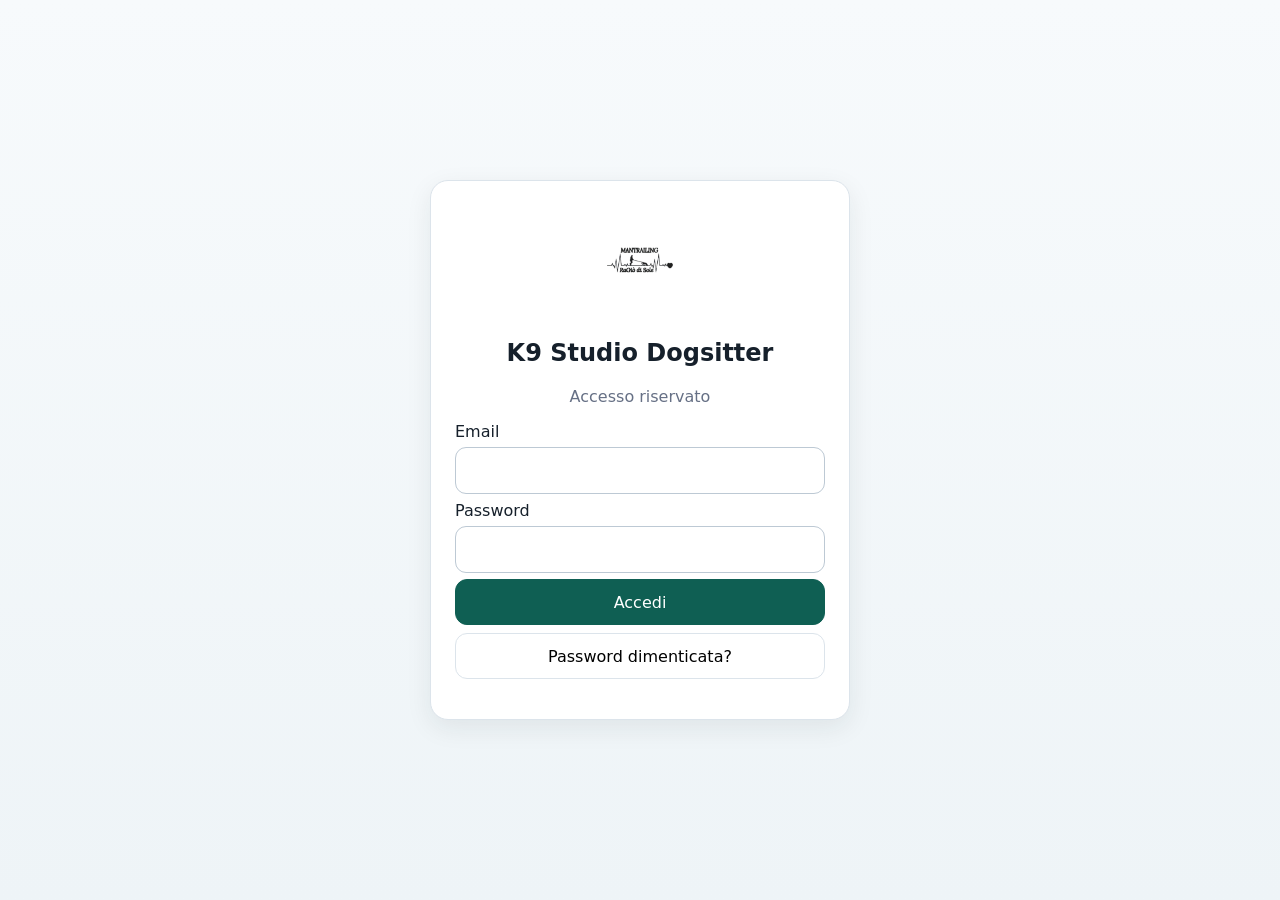
<file: index.html>
<!doctype html>
<html lang="it"><head><meta charset="utf-8"><meta name="viewport" content="width=device-width,initial-scale=1,viewport-fit=cover"><meta name="theme-color" content="#0f5f53"><title>K9 Studio Dogsitter</title><link rel="manifest" href="manifest.webmanifest"><link rel="stylesheet" href="css/styles.css?v=13.1.3"></head>
<script>
window.K9_BUILD="13.1.3";
</script>
<body data-k9-build="13.1.3">
<div id="toast" aria-live="polite"></div>
<section id="auth" class="auth-shell"><form id="loginForm" class="panel auth-card"><img src="assets/logo.png" class="logo" alt="Logo"><h1>K9 Studio Dogsitter</h1><p class="muted">Accesso riservato</p><label>Email<input id="loginEmail" type="email" autocomplete="username" required></label><label>Password<input id="loginPassword" type="password" autocomplete="current-password" required></label><button class="primary">Accedi</button><button id="forgotPassword" type="button" class="secondary recovery-link">Password dimenticata?</button><p id="authError" class="error"></p></form><form id="passwordRecoveryForm" class="panel auth-card hidden"><img src="assets/logo.png" class="logo" alt="Logo"><h1>Imposta nuova password</h1><p class="muted">Inserisci e conferma la nuova password.</p><label>Nuova password<input id="recoveryPassword" type="password" autocomplete="new-password" minlength="8" required></label><label>Conferma nuova password<input id="recoveryPasswordConfirm" type="password" autocomplete="new-password" minlength="8" required></label><button class="primary">Aggiorna password</button><p id="recoveryError" class="error"></p></form></section>
<div id="app" class="hidden"><header><div class="brand"><img id="appLogo" src="assets/logo.png" alt="Logo"><div><strong id="appBrandName">K9 Studio Dogsitter</strong><small id="roleLabel"></small></div></div><div class="header-actions"><button id="notificationShortcut" type="button" aria-label="Notifiche">Avvisi</button><button id="logoutBtn">Esci</button></div></header><nav id="nav" aria-label="Sezioni principali"></nav><div id="subnav" class="subnav hidden" role="navigation" aria-label="Funzioni della sezione"></div><main>
<section id="dashboard" class="screen"></section>
<section id="calendar" class="screen hidden"><div id="calendarPanel"></div></section>
<section id="statistics" class="screen hidden"><div id="statisticsPanel"></div></section>
<section id="customers" class="screen hidden"><div class="section-head"><h2>Clienti</h2><button data-action="new-customer" class="primary">Nuovo cliente</button></div><div id="customerList" class="grid"></div></section>
<section id="dogs" class="screen hidden"><div class="section-head"><h2>Animali</h2><button data-action="new-dog" class="primary">Nuovo animale</button></div><div id="dogList" class="grid"></div></section>
<section id="employees" class="screen hidden"><div class="section-head"><h2>Dipendenti e amministratori</h2><button data-action="new-employee" class="primary">Nuovo account</button></div><div id="employeeList" class="grid"></div></section>
<section id="services" class="screen hidden"><div class="section-head"><div><h2>I miei servizi</h2><p id="serviceFilterSummary" class="muted"></p></div><button data-action="new-service" class="primary">Nuovo servizio</button></div><div class="filters"><input id="serviceDateFilter" type="date"><select id="serviceStatusFilter"><option value="">Tutti gli stati</option><option value="programmato">Programmato</option><option value="in_corso">In corso</option><option value="da_verificare">Da verificare</option></select><button id="clearFilters" type="button">Mostra tutti</button></div><div id="serviceList" class="grid"></div></section>
<section id="compensation" class="screen hidden"><h2>I miei compensi</h2><div id="compCards" class="stats"></div><div id="compList" class="grid"></div></section>
<section id="quotes" class="screen hidden"><div class="section-head"><div><h2>Preventivi</h2><p class="muted">Crea, genera e archivia preventivi destinati al cliente.</p></div><button class="primary" onclick="openQuote()">Nuovo preventivo</button></div><div id="quoteViews" class="card-actions" role="group" aria-label="Visualizzazione preventivi"></div><div id="quoteList" class="grid"></div></section>
<section id="payments" class="screen hidden"><h2>Economia</h2><div id="paymentSummary" class="stats"></div><div id="paymentList" class="grid"></div></section>
<section id="documents" class="screen hidden"><div class="section-head"><div><h2>Archivio servizi chiusi</h2><p>Scarica singolarmente o insieme i tre documenti del servizio.</p></div></div><div id="closedServiceArchive" class="stack"></div><h2>Documenti</h2><div id="documentList" class="grid"></div></section>
<section id="notifications" class="screen hidden"><div class="section-head"><div><h2>Notifiche</h2><p class="muted">Avvisi operativi e comunicazioni destinati al tuo account.</p></div><div class="card-actions"><button type="button" onclick="refreshNotifications({system:false}).then(()=>toast('Notifiche aggiornate'))">Aggiorna</button><button id="markAllNotificationsButton" class="primary" type="button" onclick="markAllNotificationsRead()">Segna tutte come lette</button><button id="testNotificationButton" type="button" onclick="testAppNotification()">Verifica notifiche</button><button type="button" onclick="enableSystemNotifications()">Attiva avvisi dispositivo</button></div></div><div id="notificationList" class="grid"></div></section>
<section id="audit" class="screen hidden"><div class="section-head"><div><h2>Registro attività</h2><p class="muted">Le informazioni tecniche restano nascoste finché non premi “Mostra dettagli”.</p></div><button id="clearAuditLog" class="danger hidden" type="button">Azzera definitivamente</button></div><div id="auditList" class="grid"></div></section><section id="trash" class="screen hidden"><div class="section-head"><div><h2>Cestino</h2><p class="muted">Tutto ciò che elimini nell’app viene spostato qui: clienti, animali, servizi, preventivi, documenti, ricevute, account e notifiche. Puoi ripristinare gli elementi; solo il titolare può eliminarli definitivamente.</p></div></div><div id="trashList" class="grid"></div></section>
<section id="profile" class="screen hidden"><h2>Il mio pass</h2><div id="passCard"></div></section>
<section id="settings" class="screen hidden"><div class="section-head"><div><h2>Identità e documenti</h2><p class="muted">Gestisci intestazione, logo, colori e contenuti dei PDF.</p></div></div><div id="settingsPanel"></div></section>
</main></div>
<dialog id="modal"><form method="dialog" id="modalForm"><div class="modal-head"><h2 id="modalTitle"></h2><button value="cancel" class="icon-btn">×</button></div><div id="modalBody"></div><div id="modalError" class="modal-error hidden" role="alert" aria-live="assertive"></div><div class="modal-actions"><button value="cancel">Annulla</button><button id="modalSave" value="default" class="primary">Salva</button></div></form></dialog>


<script src="config.js?v=13.1.3"></script><script src="js/core.js?v=13.1.3"></script><script src="js/periods.js?v=13.1.3"></script><script src="js/calculations.js?v=13.1.3"></script><script src="js/navigation.js?v=13.1.3"></script><script src="js/fast.js?v=13.1.3"></script><script src="js/settings.js?v=13.1.3"></script><script src="js/pdf-engine.js?v=13.1.3"></script><script src="js/operations.js?v=13.1.3"></script><script src="js/quote-form.js?v=13.1.3"></script><script src="js/app.js?v=13.1.3"></script></body></html>
</file>
<file: css/styles.css>
:root{font-family:Inter,system-ui,-apple-system,BlinkMacSystemFont,"Segoe UI",sans-serif;color:#17202a;background:#f4f7fb;--p:#0f5f53;--p2:#153e75;--header:#fff;--card:#fff;--button:#0f5f53;--line:#dce4eb;--danger:#a72d2d;--shadow:0 8px 26px #18202a14}*{box-sizing:border-box}body{margin:0;background:linear-gradient(180deg,#f7fafc,#eef3f7);min-height:100vh}.hidden{display:none!important}button,input,select,textarea{font:inherit}button{border:1px solid var(--line);background:#fff;border-radius:12px;padding:.76rem 1rem;cursor:pointer;min-height:44px}.primary{background:var(--button);color:#fff;border-color:var(--button)}.danger{color:#fff;background:var(--danger);border-color:var(--danger)}header{position:sticky;top:0;z-index:4;display:flex;justify-content:space-between;align-items:center;padding:.75rem 1rem;background:var(--header);border-bottom:1px solid var(--line);box-shadow:0 2px 12px #0000000b}.brand{display:flex;align-items:center;gap:.75rem;min-width:0}.brand img{width:48px;height:48px;object-fit:contain;border-radius:10px}.brand strong{display:block;white-space:nowrap;overflow:hidden;text-overflow:ellipsis}.brand small{display:block;color:#667085;white-space:nowrap;overflow:hidden;text-overflow:ellipsis}nav{position:sticky;top:65px;z-index:3;display:flex;gap:.45rem;overflow-x:auto;padding:.6rem;background:#fff;border-bottom:1px solid var(--line);scrollbar-width:thin}nav button{white-space:nowrap}nav button.active{background:color-mix(in srgb,var(--p) 14%,white);border-color:color-mix(in srgb,var(--p) 45%,white);color:var(--p)}main{max-width:1180px;margin:auto;padding:1rem}.auth-shell{min-height:100vh;display:grid;place-items:center;padding:1rem}.panel,.card,.stat,.settings-block{background:var(--card);border:1px solid var(--line);border-radius:18px;box-shadow:var(--shadow)}.auth-card{width:min(420px,100%);padding:1.5rem;text-align:center}.logo{width:110px;height:110px;object-fit:contain}.auth-card label,.form-grid label,.settings-grid label{display:grid;text-align:left;gap:.38rem;margin:.4rem 0}.auth-card input,.form-grid input,.form-grid select,.form-grid textarea,.filters input,.filters select,.settings-grid input,.settings-grid select,.settings-grid textarea{width:100%;padding:.82rem;border:1px solid #bdc9d4;border-radius:11px;background:#fff}.auth-card .primary{width:100%}.link-btn{border:0;color:var(--p);background:transparent}.error{color:var(--danger)}.muted{color:#667085}.section-head{display:flex;justify-content:space-between;align-items:center;gap:1rem;margin-bottom:.7rem}.section-head h2{margin-bottom:.2rem}.grid{display:grid;grid-template-columns:repeat(auto-fit,minmax(260px,1fr));gap:1rem}.card{padding:1rem}.card h3{margin:.1rem 0 .5rem}.stats{display:grid;grid-template-columns:repeat(auto-fit,minmax(170px,1fr));gap:.8rem;margin:1rem 0}.stat{padding:1rem}.stat span,.stat small{display:block;color:#667085}.stat strong{font-size:1.45rem}.pill{display:inline-block;padding:.3rem .58rem;border-radius:999px;background:#e9eef4;font-size:.84rem}.filters{display:grid;grid-template-columns:1fr 1fr auto;gap:.6rem;margin:1rem 0}.service-actions{display:flex;gap:.5rem;flex-wrap:wrap;margin-top:.7rem}dialog{width:min(760px,calc(100% - 1.2rem));border:0;border-radius:18px;padding:0;box-shadow:0 20px 70px #0005}dialog::backdrop{background:#17202a80}#modalForm{padding:1rem}.modal-head,.modal-actions{display:flex;justify-content:space-between;align-items:center;gap:.7rem}.modal-actions{justify-content:flex-end;margin-top:1rem}.icon-btn{font-size:1.5rem;border:0}.form-grid,.settings-grid{display:grid;grid-template-columns:repeat(2,minmax(0,1fr));gap:.75rem}.form-grid .wide,.settings-grid .wide{grid-column:1/-1}textarea{min-height:96px;resize:vertical}#toast{position:fixed;right:1rem;bottom:1rem;z-index:20;background:#17202a;color:#fff;padding:.85rem 1rem;border-radius:11px;opacity:0;transform:translateY(15px);transition:.2s;pointer-events:none}#toast.show{opacity:1;transform:none}.pass{max-width:460px;background:linear-gradient(135deg,var(--p),var(--p2));color:white;border-radius:22px;padding:1.25rem;box-shadow:0 15px 40px #0003}.pass img{width:90px;height:90px;object-fit:contain;border-radius:14px;background:#fff}.pass-head{display:flex;gap:1rem}.qr{background:#fff;color:#111;padding:.55rem;border-radius:8px;font-family:monospace;word-break:break-all}.settings-block{padding:1rem;margin:0 0 1rem}.settings-block h3{margin:.1rem 0 .8rem}.settings-actions{display:flex;gap:.6rem;flex-wrap:wrap;position:sticky;bottom:.5rem;background:#ffffffeb;padding:.7rem;border:1px solid var(--line);border-radius:15px;backdrop-filter:blur(8px)}.logo-preview{display:flex;align-items:center;gap:1rem;padding:1rem;border:1px dashed #aebcc8;border-radius:14px;background:#fafcfd}.logo-preview img{width:100px;height:100px;object-fit:contain;background:#fff;border-radius:12px}.check-row{display:flex!important;grid-template-columns:auto 1fr!important;align-items:center;gap:.55rem!important}.check-row input{width:auto!important}.audit-title{display:flex;justify-content:space-between;gap:.5rem}.audit-details{margin-top:.6rem;padding:.6rem;background:#f6f8fa;border-radius:10px;font-size:.82rem;white-space:pre-wrap;word-break:break-word}@media(max-width:650px){.form-grid,.settings-grid{grid-template-columns:1fr}.filters{grid-template-columns:1fr}.section-head{align-items:flex-start}.section-head .primary{flex:0 0 auto}header{position:static}.brand img{width:44px;height:44px}nav{top:0}.brand strong{font-size:.94rem}main{padding:.75rem}.grid{grid-template-columns:1fr}.settings-actions{bottom:.25rem}.logo-preview{align-items:flex-start;flex-direction:column}}
.card-actions{display:flex;gap:.65rem;flex-wrap:wrap;margin-top:.8rem}.danger{border-color:#b42318!important;color:#b42318!important;background:#fff!important}.danger:hover{background:#fff1f0!important}.link-button{padding:.45rem 0;border:0;background:transparent;color:var(--p);text-decoration:underline}.audit-friendly{margin-top:.75rem;padding:.9rem;border-radius:14px;background:#f7f9fc;display:grid;gap:.45rem;overflow-wrap:anywhere}.audit-friendly.hidden{display:none}.audit-friendly b{text-transform:capitalize}.audit-title{gap:.75rem;align-items:flex-start}.audit-title .pill{flex:0 0 auto}.service-actions{display:flex;gap:.6rem;flex-wrap:wrap}

/* PASS professionale */
.pass-shell{max-width:560px;margin:0 auto}.pass-professional{max-width:none;padding:1.15rem;border:1px solid rgba(255,255,255,.22);overflow:hidden;position:relative}.pass-professional:before{content:"";position:absolute;inset:auto -90px -110px auto;width:260px;height:260px;border-radius:50%;background:rgba(255,255,255,.055)}.pass-topline{display:flex;justify-content:space-between;align-items:center;gap:.8rem;margin-bottom:1rem;font-size:.72rem;font-weight:800;letter-spacing:.11em}.pass-status{padding:.32rem .62rem;border-radius:999px;letter-spacing:.04em}.pass-status.is-active{background:#dff7e8;color:#17633a}.pass-status.is-suspended{background:#ffe5e5;color:#8a2020}.pass-photo{width:100px;height:100px;flex:0 0 100px;background:#fff;border-radius:18px;padding:.45rem;display:grid;place-items:center}.pass-photo img{width:100%;height:100%;border-radius:12px;object-fit:contain;background:#fff}.pass-person{min-width:0}.pass-person small{display:block;opacity:.88;margin:.2rem 0 .5rem}.pass-person h2{font-size:1.65rem;line-height:1.05;margin:.15rem 0 .7rem;overflow-wrap:anywhere}.pass-person p{margin:0;opacity:.92}.pass-data{display:grid;grid-template-columns:1fr 1fr;gap:.7rem;margin:1.15rem 0}.pass-data>div{background:rgba(255,255,255,.11);border:1px solid rgba(255,255,255,.16);border-radius:12px;padding:.72rem}.pass-data span,.pass-verification span{display:block;font-size:.72rem;opacity:.78;margin-bottom:.25rem}.pass-data strong{font-size:.95rem;overflow-wrap:anywhere}.pass-verification{position:relative;z-index:1;display:grid;grid-template-columns:92px 1fr;gap:.85rem;align-items:center;background:#fff;color:#17202a;border-radius:14px;padding:.7rem}.pass-verification img{width:92px;height:92px;border-radius:8px}.pass-verification strong{display:block;font-size:1.05rem;overflow-wrap:anywhere}.pass-verification small{display:block;color:#667085;margin-top:.35rem;line-height:1.3}.pass-actions{display:flex;gap:.6rem;flex-wrap:wrap;margin-top:1rem}.pass-actions button{flex:1 1 160px}.pass-note{font-size:.86rem;margin:.7rem .1rem 0}
@media(max-width:480px){.pass-professional{padding:1rem}.pass-head{align-items:flex-start}.pass-photo{width:82px;height:82px;flex-basis:82px}.pass-person h2{font-size:1.38rem}.pass-data{grid-template-columns:1fr}.pass-verification{grid-template-columns:78px 1fr}.pass-verification img{width:78px;height:78px}}
@media print{body.print-pass-mode *{visibility:hidden!important}body.print-pass-mode #printablePass,body.print-pass-mode #printablePass *{visibility:visible!important}body.print-pass-mode #printablePass{position:absolute;left:12mm;top:12mm;width:calc(100% - 24mm);max-width:180mm;box-shadow:none;-webkit-print-color-adjust:exact;print-color-adjust:exact}body.print-pass-mode{background:#fff!important}}

/* Release 3.1 - economia separata e compensi dipendente */
.service-card .employee-compensation{margin:14px 0;padding:14px;border:2px solid var(--p);border-radius:14px;background:color-mix(in srgb,var(--p) 9%,white);display:grid;gap:3px}
.employee-compensation span{font-size:.84rem;font-weight:700;text-transform:uppercase;letter-spacing:.03em}
.employee-compensation strong{font-size:1.65rem;line-height:1.1;color:var(--p)}
.employee-compensation small{color:var(--muted,#64748b)}
.economic-split{display:grid;grid-template-columns:repeat(3,minmax(0,1fr));gap:8px;margin:14px 0}
.economic-split>div{padding:11px;border:1px solid #dbe3ea;border-radius:12px;background:#f8fafc;display:grid;gap:3px}
.economic-split span{font-size:.76rem;color:#52606d}
.economic-split strong{font-size:1.05rem}
@media(max-width:640px){.economic-split{grid-template-columns:1fr}.employee-compensation strong{font-size:1.5rem}}

/* Release 3.3 - Archivio documenti versionato */
.document-summary{display:grid;grid-template-columns:repeat(auto-fit,minmax(125px,1fr));gap:10px;margin-bottom:14px}.document-toolbar{display:grid;grid-template-columns:minmax(0,2fr) minmax(150px,1fr) minmax(150px,1fr);gap:10px;margin-bottom:14px}.document-toolbar input,.document-toolbar select{width:100%;min-height:44px}.document-grid{display:grid;gap:14px}.document-card{border-left:6px solid var(--p);overflow:hidden}.document-card.is-superseded{opacity:.82;border-left-color:#94a3b8}.document-card-head{display:flex;justify-content:space-between;gap:12px;align-items:flex-start}.document-card-head h3{font-size:1rem;word-break:break-word;margin:.45rem 0}.document-kind{display:inline-flex;padding:5px 9px;border-radius:999px;background:#e8f4f1;color:var(--p);font-size:.76rem;font-weight:800;text-transform:uppercase;letter-spacing:.04em}.document-kind.internal{background:#e9eef8;color:var(--p2)}.document-version{display:inline-grid;place-items:center;min-width:44px;height:44px;border-radius:12px;background:var(--p);color:#fff;font-weight:900}.document-meta{display:grid;grid-template-columns:repeat(2,minmax(0,1fr));gap:8px;margin:12px 0}.document-meta>div{padding:10px;border-radius:10px;background:#f6f8fa}.document-meta span{display:block;color:#64748b;font-size:.72rem;text-transform:uppercase;font-weight:700}.document-meta strong{display:block;margin-top:3px;line-height:1.25}.document-state{display:flex;gap:7px;flex-wrap:wrap}.active-pill{background:#dcfce7!important;color:#166534!important}.muted-pill{background:#e2e8f0!important;color:#475569!important}@media(max-width:720px){.document-toolbar{grid-template-columns:1fr}.document-meta{grid-template-columns:1fr}.document-card .service-actions{display:grid;grid-template-columns:repeat(2,minmax(0,1fr))}.document-card .service-actions button{width:100%}}

/* Release 4.0 - interfaccia professionale */
body{background:linear-gradient(180deg,#f7fafc 0,#eef4f7 100%);color:#16202b}main{padding:1.25rem 1rem 2.5rem}h2{font-size:clamp(1.75rem,4vw,2.35rem);letter-spacing:-.035em}h3{letter-spacing:-.015em}.page-title{display:flex;justify-content:space-between;gap:1rem;align-items:flex-start;margin:.4rem 0 1.25rem}.page-title h2{margin:.2rem 0}.eyebrow,.entity-kicker{display:block;font-size:.7rem;line-height:1;font-weight:800;letter-spacing:.13em;color:var(--p);text-transform:uppercase}.today-chip{padding:.55rem .8rem;border:1px solid color-mix(in srgb,var(--p) 22%,white);background:color-mix(in srgb,var(--p) 8%,white);color:var(--p);border-radius:999px;font-size:.84rem;font-weight:700;text-transform:capitalize}.dashboard-stats{grid-template-columns:repeat(3,minmax(0,1fr));gap:1rem}.dashboard-stats .stat{position:relative;overflow:hidden;min-height:132px;padding:1.15rem 1.2rem}.dashboard-stats .stat:after{content:"";position:absolute;width:74px;height:74px;border-radius:50%;right:-22px;bottom:-24px;background:currentColor;opacity:.07}.dashboard-stats .stat strong{display:block;margin:.35rem 0 .25rem;font-size:1.65rem;letter-spacing:-.03em}.dashboard-stats .stat small{line-height:1.35}.stat-customers{color:#0f766e}.stat-dogs{color:#9a6700}.stat-today{color:#1d4ed8}.stat-review{color:#7c3aed}.stat-income{color:#047857}.stat-pay{color:#b45309}.section-title-row{display:flex;justify-content:space-between;align-items:end;margin:1.6rem 0 .8rem}.section-title-row h3{font-size:1.35rem;margin:0}.section-title-row p{margin:.25rem 0 0}.section-title-row.compact{margin-top:2rem}.empty-state{display:grid;gap:.35rem;place-items:start;min-height:110px;align-content:center;color:#64748b}.empty-state strong{color:#1f2937;font-size:1.05rem}.entity-card{padding:1.2rem;overflow:hidden;position:relative}.entity-card:before{content:"";position:absolute;inset:0 auto 0 0;width:5px;background:var(--p)}.entity-card-head{display:flex;align-items:center;gap:.9rem;padding-bottom:1rem;border-bottom:1px solid #e7edf2}.entity-card-head h3{font-size:1.3rem;margin:.3rem 0 0}.entity-subtitle{margin:.2rem 0 0;color:#64748b}.entity-avatar{width:52px;height:52px;flex:0 0 52px;display:grid;place-items:center;border-radius:15px;background:linear-gradient(145deg,var(--p),var(--p2));color:#fff;font-weight:800;letter-spacing:.03em}.dog-avatar{font-size:1.45rem;background:linear-gradient(145deg,#f3b53f,#b86d00)}.employee-avatar{background:linear-gradient(145deg,#345a93,#173660)}.entity-details{display:grid;grid-template-columns:repeat(2,minmax(0,1fr));gap:.65rem;margin:1rem 0}.entity-details p{margin:0;padding:.7rem .75rem;border-radius:12px;background:#f6f8fa;min-width:0}.entity-details p.wide{grid-column:1/-1}.entity-details span,.service-facts span{display:block;font-size:.7rem;font-weight:700;text-transform:uppercase;letter-spacing:.045em;color:#718096;margin-bottom:.2rem}.entity-details strong,.service-facts strong{display:block;overflow-wrap:anywhere;line-height:1.3}.primary-soft{border-color:color-mix(in srgb,var(--p) 28%,white)!important;background:color-mix(in srgb,var(--p) 8%,white)!important;color:var(--p)!important;font-weight:700}.operational-note,.timeline-note{display:grid;gap:.25rem;padding:.8rem .9rem;border-radius:12px;background:#f8fafc;border:1px solid #e5ebf0;margin:.75rem 0}.operational-note span,.timeline-note span{color:#536170;line-height:1.4}.protected-note{display:inline-flex;padding:.45rem .7rem;border-radius:999px;background:#edf4ff;color:#234b82;font-weight:700;font-size:.82rem}.text-success{color:#087443}.text-danger{color:#a72d2d}.service-grid{grid-template-columns:repeat(auto-fit,minmax(300px,1fr))}.service-card{padding:1.15rem;border-top:5px solid var(--p)}.service-card-top{display:flex;justify-content:space-between;gap:1rem;align-items:flex-start}.service-card-top h3{font-size:1.4rem;margin:.35rem 0 .1rem}.service-card-top p{margin:0;color:#64748b}.status-badge{display:inline-flex;align-items:center;white-space:nowrap;padding:.38rem .62rem;border-radius:999px;font-size:.75rem;font-weight:800;background:#edf1f5;color:#465568}.status-programmato{background:#e8f1ff;color:#1d4ed8}.status-in_corso{background:#fff3d6;color:#9a5b00}.status-da_verificare{background:#f2eaff;color:#6d28d9}.status-chiuso{background:#dcfce7;color:#166534}.status-annullato{background:#fee2e2;color:#991b1b}.service-facts{display:grid;grid-template-columns:repeat(4,minmax(0,1fr));gap:.55rem;margin:1rem 0}.service-facts>div{padding:.68rem;border-radius:11px;background:#f6f8fa;min-width:0}.economic-split{margin:1rem 0}.economic-split>div:first-child{background:#edf8f5;border-color:#cfe8e1}.economic-split>div:nth-child(2){background:#fff7e8;border-color:#f2dfbb}.economic-split>div:nth-child(3){background:#eef4ff;border-color:#d5e2f5}.card-actions,.service-actions{padding-top:.85rem;border-top:1px solid #e8edf2}.card-actions button,.service-actions button{font-weight:650}.filters{padding:1rem;background:#fff;border:1px solid var(--line);border-radius:16px;box-shadow:var(--shadow)}.document-card{border-left-width:0;border-top:5px solid var(--p)}.document-card-head h3{font-size:1.02rem}.pass-shell{max-width:620px}.pass-professional{padding:1.35rem}.pass-photo{width:112px;height:112px;flex-basis:112px}.pass-verification{grid-template-columns:108px 1fr}.pass-verification img{width:108px;height:108px}nav{scroll-snap-type:x proximity}nav button{scroll-snap-align:start;font-weight:600}.section-head{margin:.4rem 0 1.1rem}.section-head h2{margin:0}.section-head .primary{font-weight:750;box-shadow:0 6px 15px color-mix(in srgb,var(--button) 18%,transparent)}
@media(max-width:820px){.dashboard-stats{grid-template-columns:repeat(2,minmax(0,1fr))}.service-facts{grid-template-columns:repeat(2,minmax(0,1fr))}.page-title{display:block}.today-chip{display:inline-flex;margin-top:.5rem}}
@media(max-width:520px){main{padding:1rem .7rem 2rem}.dashboard-stats{gap:.7rem}.dashboard-stats .stat{min-height:118px;padding:1rem}.dashboard-stats .stat strong{font-size:1.42rem}.entity-details{grid-template-columns:1fr}.entity-details p.wide{grid-column:auto}.service-grid{grid-template-columns:1fr}.service-card-top{display:grid}.status-badge{justify-self:start}.section-head{align-items:center}.section-head h2{font-size:1.9rem}.section-head .primary{padding:.7rem .9rem}.pass-photo{width:92px;height:92px;flex-basis:92px}.pass-verification{grid-template-columns:88px 1fr}.pass-verification img{width:88px;height:88px}}

/* Release 4.1 - menu servizi, account espandibili e registro */
.account-group{background:#fff;border:1px solid var(--line);border-radius:24px;overflow:hidden;box-shadow:var(--shadow);margin-bottom:16px}
.account-group>summary{display:flex;align-items:center;justify-content:space-between;padding:20px 22px;cursor:pointer;font-size:1.12rem;font-weight:750;list-style:none}
.account-group>summary::-webkit-details-marker,.account-row>summary::-webkit-details-marker{display:none}
.account-group>summary strong{min-width:34px;text-align:center;background:var(--soft);border-radius:999px;padding:5px 10px;color:var(--primary)}
.account-group-body{padding:0 14px 14px;display:grid;gap:10px}
.account-row{border:1px solid var(--line);border-radius:18px;background:#fbfdfe;overflow:hidden}
.account-row>summary{display:flex;justify-content:space-between;align-items:center;gap:12px;padding:14px;cursor:pointer;list-style:none}
.account-summary-main{display:flex;align-items:center;gap:12px;min-width:0}
.account-summary-main div{min-width:0}.account-summary-main strong,.account-summary-main small{display:block}.account-summary-main strong{font-size:1rem;white-space:nowrap;overflow:hidden;text-overflow:ellipsis}.account-summary-main small{color:var(--muted);margin-top:3px}
.account-chevron{font-size:1.35rem;color:var(--primary);transition:transform .2s}.account-row[open] .account-chevron{transform:rotate(180deg)}
.account-expanded{padding:0 14px 16px;border-top:1px solid var(--line)}
.empty-compact{padding:18px;color:var(--muted)}
#clearAuditLog{white-space:nowrap}
@media(max-width:620px){#audit .section-head{align-items:flex-start;gap:14px}#clearAuditLog{width:100%}.account-group>summary{padding:17px}.account-row>summary{padding:12px}.account-summary-main strong{max-width:210px}}

/* Release 4.2 - Foto e QR tesserino */
.account-pass-media{display:grid;grid-template-columns:minmax(0,1fr) 150px;gap:18px;align-items:center;margin-bottom:22px;padding:16px;border:1px solid #d7e0e5;border-radius:20px;background:#f7fafb}.account-photo-box,.account-qr-box{display:flex;flex-direction:column;align-items:center;gap:10px}.account-photo-box img{width:132px;height:132px;object-fit:cover;border-radius:18px;border:1px solid #d6dfe4;background:#fff}.account-qr-box img{width:132px;height:132px;object-fit:contain;background:#fff;border-radius:14px;padding:7px}.account-qr-box span{font-size:.86rem;color:#68737e;text-align:center}.photo-upload-button{display:inline-flex;justify-content:center;align-items:center;padding:10px 14px;border-radius:12px;background:var(--button,var(--p));color:#fff;font-weight:600;cursor:pointer;text-align:center}.photo-upload-button input{display:none}@media(max-width:520px){.account-pass-media{grid-template-columns:1fr 1fr;gap:10px;padding:12px}.account-photo-box img,.account-qr-box img{width:112px;height:112px}.photo-upload-button{font-size:.82rem;padding:9px 8px}}


/* Release 5.2 - Preventivi */
.quote-card{border-top:5px solid var(--p2)}
.quote-items-preview{display:grid;gap:8px;padding:14px 0;border-top:1px solid #e4eaee;border-bottom:1px solid #e4eaee;margin:12px 0}
.quote-items-preview div{display:flex;justify-content:space-between;gap:14px;font-size:.94rem}
.quote-items-section{margin-top:20px;padding:16px;border:1px solid #dfe7ec;border-radius:18px;background:#f8fbfc}
.quote-item-row{display:grid;grid-template-columns:minmax(180px,2fr) minmax(90px,.6fr) minmax(120px,.8fr) 46px;gap:10px;align-items:end;margin-bottom:10px}
.quote-item-row label{margin:0}.quote-remove{height:44px;padding:0;font-size:1.2rem}
.quote-total{display:flex;justify-content:space-between;align-items:center;margin-top:16px;padding:15px 18px;border-radius:14px;background:color-mix(in srgb,var(--p) 12%,white);color:#21333d}
.quote-total strong{font-size:1.35rem;color:var(--p)}
.document-kind.quote-kind{background:#fff0d6;color:#8a4c00}
@media(max-width:700px){.quote-item-row{grid-template-columns:1fr 1fr}.quote-description{grid-column:1/-1}.quote-remove{align-self:end}}

/* Release 5.3 - Preventivo mobile e campi precompilati */
.hidden{display:none!important}
.quote-form-grid{align-items:end}
.quote-items-section{overflow:hidden}
.quote-section-head{gap:12px;align-items:center}
.quote-section-head button{white-space:nowrap}
.quote-item-row{grid-template-columns:minmax(190px,1.6fr) minmax(150px,1.2fr) minmax(92px,.55fr) minmax(140px,.75fr) auto;align-items:end;padding:14px;border:1px solid #dfe7ec;border-radius:15px;background:#fff}
.quote-item-row .quote-custom{min-width:0}
.quote-item-row input,.quote-item-row select{width:100%;min-width:0}
.quote-remove{height:48px;min-width:94px;padding:0 14px;white-space:nowrap}
@media(max-width:700px){
  .quote-form-grid{grid-template-columns:1fr}
  .quote-form-grid .wide{grid-column:auto}
  .quote-items-section{padding:14px 12px}
  .quote-section-head{align-items:stretch}
  .quote-section-head h3{margin:0}
  .quote-section-head button{width:auto;min-height:48px}
  .quote-item-row{display:grid;grid-template-columns:1fr;gap:12px;padding:14px;margin-bottom:14px}
  .quote-description,.quote-item-row .quote-custom{grid-column:auto}
  .quote-remove{width:100%;height:48px}
  .quote-total{gap:12px;padding:14px;flex-wrap:wrap}
  .quote-total strong{margin-left:auto}
}

/* Release 5.4 - moduli completi */
.service-form-sections{display:grid;gap:18px}.service-form-sections section{border:1px solid #dbe5e8;border-radius:18px;padding:16px;background:#f8fbfc}.service-form-sections h3{margin:0 0 14px}.service-calc{display:flex;justify-content:space-between;gap:16px;align-items:center;background:#e5f1ef;border-radius:14px;padding:14px 16px}.service-calc strong{font-size:1.25rem;color:var(--primary)}.quote-calculation{display:grid;gap:8px;margin-top:12px}.quote-calculation>div{display:flex;justify-content:space-between;padding:10px 14px;border-radius:12px;background:#f3f7f8}.quote-item-row{overflow:hidden}.quote-item-row label,.quote-item-row input,.quote-item-row select{min-width:0;max-width:100%}@media(max-width:720px){.service-form-sections section{padding:14px 12px}.service-calc{align-items:flex-start;flex-direction:column}.quote-item-row{grid-template-columns:1fr!important}.quote-remove{width:100%}}


/* Release 5.5 - schede cliente e cane complete */
.data-form-stack{display:grid;gap:12px}
.data-form-section{border:1px solid #dbe7e4;border-radius:16px;background:#f9fcfb;overflow:hidden}
.data-form-section>summary{cursor:pointer;list-style:none;padding:14px 16px;display:flex;flex-direction:column;gap:3px;background:linear-gradient(135deg,rgba(15,95,83,.10),rgba(21,62,117,.06));font-weight:800;color:#173f3a}
.data-form-section>summary::-webkit-details-marker{display:none}
.data-form-section>summary:after{content:'Apri';margin-left:auto;position:absolute;right:34px;font-size:.76rem;font-weight:700;color:var(--p)}
.data-form-section[open]>summary:after{content:'Chiudi'}
.data-form-section>summary small{font-weight:500;color:#60726f;font-size:.78rem}
.data-form-section>.form-grid{padding:15px}
.data-form-section textarea{min-height:82px}
@media(max-width:640px){.data-form-section>summary{padding-right:70px}.data-form-section>.form-grid{padding:12px}.data-form-section .form-grid{grid-template-columns:1fr}.data-form-section .wide{grid-column:1}}


/* Release 6.4.2 — elenchi Cliente/Cane compatti ed espandibili */
.entity-accordion{background:var(--card,#fff);border:1px solid #d8e1e5;border-radius:22px;box-shadow:0 8px 24px rgba(18,42,52,.07);overflow:hidden;margin:0 0 14px}
.entity-accordion>summary{list-style:none;display:flex;align-items:center;justify-content:space-between;gap:16px;min-height:74px;padding:18px 22px;cursor:pointer;font-size:1.22rem;font-weight:700;color:#17232d;user-select:none}
.entity-accordion>summary::-webkit-details-marker{display:none}
.entity-accordion>summary:focus-visible{outline:3px solid rgba(15,95,83,.28);outline-offset:-3px}
.accordion-name{min-width:0;overflow:hidden;text-overflow:ellipsis;white-space:nowrap}
.accordion-chevron{width:12px;height:12px;border-right:2px solid #52616b;border-bottom:2px solid #52616b;transform:rotate(45deg);transition:transform .18s ease;margin-right:4px;flex:0 0 auto}
.entity-accordion[open] .accordion-chevron{transform:rotate(225deg);margin-top:7px}
.entity-expanded{border-top:1px solid #e2e8eb;padding:22px}
.entity-expanded .entity-card-head{margin-bottom:18px}
.entity-expanded .entity-details{margin-top:0}
@media(max-width:520px){.entity-accordion>summary{min-height:68px;padding:16px 18px;font-size:1.12rem}.entity-expanded{padding:18px 14px}.entity-expanded .entity-details{grid-template-columns:1fr}.entity-expanded .entity-details .wide{grid-column:auto}}

/* Release 6.4.3: errori sempre leggibili sopra la modale */
#toast{z-index:2147483647;right:.75rem;left:.75rem;bottom:auto;top:max(.75rem,env(safe-area-inset-top));text-align:center;box-shadow:0 10px 35px #0007;white-space:normal;word-break:break-word}
dialog{z-index:100000}
.modal-error{margin:1rem 0 0;padding:1rem;border:2px solid #b42318;border-radius:14px;background:#fff1f0;color:#8f1d18;font-weight:700;line-height:1.35;white-space:pre-wrap;word-break:break-word;position:relative;z-index:2}
#modalForm{max-height:calc(100dvh - 1.2rem);overflow:auto}

/* Release 6.7 — tutte le schede in menu espandibili */
.record-accordion{background:var(--card,#fff);border:1px solid #d8e1e5;border-radius:20px;box-shadow:0 7px 22px rgba(18,42,52,.065);overflow:hidden;margin:0 0 14px}
.record-accordion>summary{list-style:none;display:flex;align-items:center;gap:12px;min-height:70px;padding:15px 18px;cursor:pointer;user-select:none;background:#fff}
.record-accordion>summary::-webkit-details-marker{display:none}
.record-accordion>summary:focus-visible{outline:3px solid rgba(15,95,83,.28);outline-offset:-3px}
.record-accordion[open]>summary{background:linear-gradient(135deg,rgba(15,95,83,.08),rgba(21,62,117,.04));border-bottom:1px solid #e2e8eb}
.record-summary-main{display:flex;flex:1 1 auto;min-width:0;flex-direction:column;gap:3px}
.record-title{font-weight:800;font-size:1.02rem;color:#17232d;overflow:hidden;text-overflow:ellipsis;white-space:nowrap}
.record-summary-main small{font-size:.78rem;color:#66757d;overflow:hidden;text-overflow:ellipsis;white-space:nowrap}
.record-amount{white-space:nowrap;color:var(--primary,#0f5f53);font-size:.98rem}
.record-accordion .accordion-chevron{margin-left:2px}
.record-accordion[open]>.accordion-chevron,.record-accordion[open]>summary .accordion-chevron{transform:rotate(225deg);margin-top:7px}
.record-expanded{padding:18px;background:#fff}
.record-expanded.service-card,.record-expanded.quote-card,.record-expanded.document-card{border:0;box-shadow:none;border-radius:0;margin:0;padding:18px}
.document-grid,.service-grid{display:grid;grid-template-columns:1fr;gap:0}
.record-accordion.is-superseded{opacity:.78}
@media(max-width:620px){.record-accordion>summary{padding:14px;gap:9px;min-height:66px}.record-title{font-size:.97rem}.record-summary-main small{font-size:.73rem}.record-amount{font-size:.9rem}.record-expanded{padding:14px}.record-accordion>summary .status-badge,.record-accordion>summary .document-kind{max-width:104px;overflow:hidden;text-overflow:ellipsis;white-space:nowrap}}


/* Release 6.7.1 — area comandi sempre cliccabile */
.record-accordion>summary,.entity-accordion>summary,.account-row>summary,.account-group>summary{position:relative;z-index:1}
.record-expanded,.entity-expanded,.account-expanded,.account-group-body{position:relative;z-index:2;pointer-events:auto}
.record-expanded button,.entity-expanded button,.account-expanded button,.account-group-body button{position:relative;z-index:3;pointer-events:auto;touch-action:manipulation}

/* Release 6.9 — comunicazioni operative riservate */
#nav button{position:relative}
.nav-notification,.service-message-badge,.communication-button span{display:inline-flex;align-items:center;justify-content:center;min-width:22px;height:22px;padding:0 6px;border-radius:999px;background:#b42318;color:#fff;font-size:.72rem;font-weight:800;line-height:1}
.nav-notification{position:absolute;right:5px;top:4px;box-shadow:0 0 0 2px #fff}
.service-message-badge{flex:0 0 auto;box-shadow:0 0 0 2px #fff}
.communication-button{display:inline-flex;align-items:center;justify-content:center;gap:7px}
.communication-panel{display:grid;gap:18px}
.communication-history{display:grid;gap:10px;max-height:42vh;overflow:auto;padding:4px}
.message-bubble{max-width:88%;padding:12px 14px;border-radius:16px;background:#eef3f5;border:1px solid #dce5e8}
.message-bubble.is-own{justify-self:end;background:#e4f1ee;border-color:#bad8d1}
.message-bubble.is-incoming{justify-self:start}
.message-bubble>div{display:flex;align-items:center;gap:8px;justify-content:space-between}
.message-bubble p{margin:8px 0;white-space:pre-wrap;overflow-wrap:anywhere}
.message-bubble small{color:#6b7780}
.message-state{font-size:.7rem;font-weight:800;border-radius:999px;padding:3px 7px;background:#fff}
.message-state.draft{color:#8a5b00;background:#fff3d5}
.message-state.sent{color:#155d4f;background:#dff5ed}
.communication-panel textarea{min-height:120px}
.communication-actions{display:flex;flex-wrap:wrap;gap:10px}
@media(max-width:520px){.message-bubble{max-width:95%}.communication-actions button{flex:1 1 100%}}

/* Release 7.1 - collegamenti documentali */
.linked-documents{margin-top:14px;padding:14px;border:1px solid rgba(15,95,83,.16);border-radius:14px;background:rgba(15,95,83,.045);display:grid;gap:10px}
.linked-documents>b{font-size:.9rem;color:var(--p,#0f5f53)}
.linked-document-list{display:grid;gap:8px}
.linked-document-row{display:flex;align-items:center;justify-content:space-between;gap:12px;padding:10px 12px;border-radius:12px;background:#fff;border:1px solid rgba(20,40,60,.09)}
.linked-document-row>div:first-child{display:grid;gap:2px;min-width:0}
.linked-document-row strong,.linked-document-row small{overflow-wrap:anywhere}
.linked-document-row small{color:#667085}
.linked-document-actions{display:flex;flex-wrap:wrap;gap:6px;justify-content:flex-end}
.linked-document-actions button{min-height:36px;padding:7px 10px}
@media(max-width:640px){.linked-document-row{align-items:stretch;flex-direction:column}.linked-document-actions{justify-content:stretch}.linked-document-actions button{flex:1}}

/* Release 7.2 - periodi multipli */
.periods-section{margin:18px 0;padding:16px;border:1px solid rgba(15,95,83,.18);border-radius:16px;background:rgba(15,95,83,.035)}
.periods-section>.section-head{align-items:flex-start;margin-bottom:12px}
#quotePeriods,#servicePeriods{display:grid;gap:14px}
.period-row{padding:14px;border:1px solid rgba(21,62,117,.16);border-radius:14px;background:#fff;box-shadow:0 5px 16px rgba(20,40,60,.04)}
.period-row-head{display:flex;align-items:center;justify-content:space-between;gap:12px;margin-bottom:12px}
.period-row-head strong{color:var(--p,#0f5f53)}
.compact-button{min-height:34px;padding:6px 10px}
.period-calculation{display:grid;grid-template-columns:1fr auto 1fr auto;gap:8px 14px;align-items:center;padding:10px 12px;border-radius:12px;background:#f4f8f8}
.period-calculation span{color:#66757d;font-size:.82rem}.period-calculation strong{color:#17232d}
@media(max-width:620px){.periods-section{padding:12px}.period-row{padding:12px}.period-calculation{grid-template-columns:1fr auto}.periods-section>.section-head{display:grid;gap:10px}.periods-section>.section-head button{width:100%}}
.quote-simple-service{display:grid;grid-template-columns:repeat(2,minmax(0,1fr));gap:14px;margin-top:12px}
.quote-simple-service label{min-width:0}
@media(max-width:640px){.quote-simple-service{grid-template-columns:1fr}}


/* Release 7.4 — riepilogo economico per periodi (solo area amministrativa/preventivi) */
.period-economic{display:grid;grid-template-columns:1fr 1fr;gap:12px;margin-top:8px;padding:14px;border-radius:16px;background:#eef6f4;border:1px solid #cfe2dd}
.period-economic>div{display:flex;flex-direction:column;gap:5px}.period-economic span{font-size:.86rem;color:#687783}.period-economic strong{font-size:1.05rem;color:#0f5f53}
.quote-period-breakdown{margin:16px 0;padding:16px;border:1px solid #cfe2dd;border-radius:18px;background:#f7fbfa}.quote-period-breakdown h4{margin:0 0 12px}.quote-period-breakdown>div{display:flex;justify-content:space-between;gap:14px;padding:10px 0;border-bottom:1px solid #e1e9e7}.quote-period-breakdown>div:last-child{border-bottom:0}.quote-period-breakdown span{line-height:1.35}.quote-period-breakdown strong{white-space:nowrap}.quote-period-breakdown .period-breakdown-total{font-size:1.05rem;color:#0f5f53;font-weight:700}
.quote-card-periods{margin-top:14px;padding:14px;border-radius:16px;background:#f3f8f7}.quote-card-periods>strong{display:block;margin-bottom:8px}.quote-card-periods>div{display:flex;justify-content:space-between;gap:12px;padding:7px 0}.quote-card-period-total{border-top:1px solid #d5e2df;margin-top:5px;padding-top:11px!important;color:#0f5f53}
.service-period-economics{margin:14px 0;padding:16px;border:1px solid #cfe2dd;border-radius:16px;background:#f3f8f7}.service-period-economics>strong{display:block;margin-bottom:8px}.service-period-economics>div{display:flex;justify-content:space-between;gap:12px;padding:7px 0}.service-period-economics b{white-space:nowrap}
@media(max-width:520px){.period-economic{grid-template-columns:1fr}.quote-period-breakdown>div,.quote-card-periods>div,.service-period-economics>div{align-items:flex-start}.quote-period-breakdown span,.quote-card-periods span,.service-period-economics span{max-width:70%}}

/* Release 7.5 — bozza preventivo e acconto */
.quote-deposit-section{border:1px solid #e6c689;background:#fffaf0;border-radius:16px;padding:16px;margin:4px 0 8px}.quote-deposit-section h3{margin:0 0 12px;color:#7a4a08}.quote-deposit-summary{display:flex;justify-content:space-between;align-items:center;padding:12px 14px;border-radius:12px;background:#fff1cf;margin-top:12px}.quote-deposit-summary strong{font-size:1.25rem;color:#8a5108}.quote-card-deposit{display:grid;grid-template-columns:1fr auto;gap:8px 16px;padding:12px 14px;margin:12px 0;border-radius:12px;background:#fff6e8;border:1px solid #ebcf9e}.quote-card-deposit strong{text-align:right;color:#8a5108}
.pdf-attachment-list{display:grid;gap:12px;margin-top:14px}.pdf-attachment-row{display:flex;justify-content:space-between;gap:12px;align-items:center;padding:14px;border:1px solid #d8e1e5;border-radius:16px;background:#fff}.pdf-attachment-row small{display:block;color:#6d7985;margin-top:4px}.notification-card.unread{border-left:6px solid var(--primary,#0f5f53)}.checkbox-line{display:flex!important;align-items:center;gap:10px}.checkbox-line input{width:auto!important}.notification-card .service-message-badge{position:static;min-width:auto;padding:5px 9px;border-radius:999px}


/* Release 7.6.1 - correzioni mirate Impostazioni */
.brand.logo-left{margin-left:0;margin-right:auto;flex-direction:row;text-align:left}
.brand.logo-center{margin-inline:auto;flex-direction:column;text-align:center}
.brand.logo-right{margin-left:auto;margin-right:0;flex-direction:row-reverse;text-align:right}
.settings-accordion{background:var(--card);border:1px solid var(--line);border-radius:18px;box-shadow:var(--shadow);margin-bottom:1rem;overflow:hidden}
.settings-accordion>summary{display:flex;align-items:center;justify-content:space-between;gap:1rem;padding:1rem;cursor:pointer;list-style:none}
.settings-accordion>summary::-webkit-details-marker{display:none}
.settings-accordion>summary strong,.settings-accordion>summary small{display:block}
.settings-accordion>summary small{margin-top:.2rem;color:#667085;font-weight:400}
.settings-accordion[open]>summary{border-bottom:1px solid var(--line)}
.settings-accordion .settings-block{margin:0;border:0;border-radius:0;box-shadow:none}
.settings-actions button:disabled{opacity:.6;cursor:wait}
#identityForm{padding-bottom:5rem}
@media(max-width:650px){.brand.logo-right{flex-direction:row}.settings-actions{z-index:8}.settings-accordion>summary{padding:.9rem}.settings-block{padding:.9rem}}

/* Release 7.7 - anteprima e schede professionali allegati PDF */
.settings-info-banner{display:grid;gap:8px;padding:16px 18px;margin-bottom:16px;border:1px solid rgba(15,95,83,.22);border-left:6px solid var(--p,#0f5f53);border-radius:16px;background:linear-gradient(135deg,rgba(15,95,83,.09),rgba(21,62,117,.05))}
.settings-info-banner strong{font-size:1.05rem;color:#17232d}.settings-info-banner p{margin:0;color:#5f6c75;line-height:1.45}.settings-info-banner>span{width:max-content;padding:5px 10px;border-radius:999px;background:#fff;color:var(--p,#0f5f53);font-size:.82rem;font-weight:750}
.pdf-upload-control{display:flex;align-items:center;flex-wrap:wrap;gap:12px;margin:12px 0}.pdf-upload-control button{min-width:150px}.visually-hidden{position:absolute!important;width:1px!important;height:1px!important;padding:0!important;margin:-1px!important;overflow:hidden!important;clip:rect(0,0,0,0)!important;white-space:nowrap!important;border:0!important}.pdf-auto-attach-toggle{margin:10px 0 16px;padding:12px 14px;border-radius:12px;background:#f5f8f8}
.pdf-attachment-list{display:grid;gap:14px}.pdf-attachment-card{display:grid;grid-template-columns:58px minmax(0,1fr);gap:14px;padding:16px;border:1px solid #d8e1e5;border-radius:18px;background:#fff;box-shadow:0 7px 20px rgba(20,40,60,.05)}.pdf-attachment-card.is-disabled{opacity:.68}.pdf-attachment-icon{display:flex;align-items:center;justify-content:center;width:58px;height:68px;border-radius:12px;background:#b42318;color:#fff;font-size:.82rem;font-weight:900;letter-spacing:.06em}.pdf-attachment-info{min-width:0}.pdf-attachment-info strong{display:block;overflow:hidden;text-overflow:ellipsis;white-space:nowrap;font-size:1rem}.pdf-attachment-info small{display:block;margin-top:7px;color:#7b8790}.pdf-attachment-meta{display:flex;flex-wrap:wrap;gap:6px;margin-top:8px}.pdf-attachment-meta span{padding:4px 8px;border-radius:999px;background:#eef4f3;color:#33524c;font-size:.74rem;font-weight:700}.pdf-attachment-actions{grid-column:1/-1;display:grid;grid-template-columns:repeat(5,minmax(0,1fr));gap:8px}.pdf-attachment-actions button{min-height:40px;padding:8px 10px}.pdf-attachments-empty{display:grid;gap:5px;padding:22px;text-align:center;border:1px dashed #b9c6cb;border-radius:16px;background:#fafcfc}.pdf-attachments-empty span{color:#6d7985}.pdf-preview-frame{width:min(82vw,920px);height:min(72vh,760px);border:1px solid #d6dfe3;border-radius:14px;overflow:hidden;background:#f4f6f7}.pdf-preview-frame iframe{display:block;width:100%;height:100%;border:0;background:#fff}
@media(max-width:720px){.pdf-attachment-card{grid-template-columns:50px minmax(0,1fr);padding:14px}.pdf-attachment-icon{width:50px;height:60px}.pdf-attachment-actions{grid-template-columns:repeat(2,minmax(0,1fr))}.pdf-attachment-actions .danger{grid-column:1/-1}.pdf-preview-frame{width:86vw;height:68vh}.pdf-upload-control button{width:100%}}

/* Release 7.7.1 - visualizzatore PDF integrato professionale */
.pdf-preview-shell{display:grid;gap:14px;min-width:0}.pdf-preview-header{position:static;display:flex;align-items:center;gap:12px;padding:0 0 12px;background:transparent;border:0;box-shadow:none}.pdf-preview-file-icon{flex:0 0 48px;height:58px;display:grid;place-items:center;border-radius:11px;background:#b42318;color:#fff;font-size:.78rem;font-weight:900;letter-spacing:.05em}.pdf-preview-file-info{min-width:0;display:grid;gap:3px}.pdf-preview-file-info strong{max-width:100%;overflow:hidden;text-overflow:ellipsis;white-space:nowrap;font-size:1.05rem}.pdf-preview-file-info span,.pdf-preview-status{color:#667085;font-size:.88rem}.pdf-preview-status{padding:9px 12px;border-radius:10px;background:#f1f5f4}.pdf-preview-pages{display:grid;gap:16px;max-height:min(68vh,760px);overflow:auto;padding:12px;background:#e9eef1;border:1px solid #d2dbe0;border-radius:15px;overscroll-behavior:contain}.pdf-preview-page{display:grid;gap:7px;margin:0;justify-items:center}.pdf-preview-page canvas{display:block;max-width:100%;height:auto;background:#fff;box-shadow:0 7px 22px #1c273322;border-radius:3px}.pdf-preview-page figcaption{font-size:.76rem;color:#52606d}.pdf-preview-fallback{padding:18px;text-align:center;border:1px dashed #b9c5cb;border-radius:14px;background:#fafcfc}.pdf-preview-actions{position:static;display:grid;grid-template-columns:1fr 1fr;gap:10px;padding:0;background:transparent;border:0;box-shadow:none}.pdf-preview-actions button{width:100%}#modal:has(.pdf-preview-shell){width:min(980px,calc(100% - 1rem));max-height:96vh}#modal:has(.pdf-preview-shell) #modalTitle{font-size:1.45rem;overflow-wrap:anywhere}#modal:has(.pdf-preview-shell) .modal-actions{margin-top:12px}#modal:has(.pdf-preview-shell) #modalForm{max-height:96vh;overflow:auto}
@media(max-width:650px){.pdf-preview-pages{max-height:60vh;padding:8px}.pdf-preview-actions{grid-template-columns:1fr}.pdf-preview-header{align-items:flex-start}.pdf-preview-file-info strong{white-space:normal;overflow-wrap:anywhere;display:-webkit-box;-webkit-line-clamp:2;-webkit-box-orient:vertical}.pdf-preview-file-icon{flex-basis:42px;height:52px}.pdf-preview-status{font-size:.82rem}#modal:has(.pdf-preview-shell){width:calc(100% - .65rem);max-height:98vh;border-radius:16px}#modal:has(.pdf-preview-shell) #modalForm{padding:.8rem}}

/* Release 7.8 - preventivo dinamico */
.quote-service-first{margin:0 0 18px;padding:16px;border:1px solid #d9e7e3;border-radius:18px;background:linear-gradient(180deg,#f8fcfb,#fff)}
.quote-service-cards{display:grid;grid-template-columns:repeat(3,minmax(0,1fr));gap:10px;margin-top:12px}
.quote-service-card{display:flex;align-items:center;gap:10px;min-height:72px;padding:12px;border:1px solid #cfddd9;border-radius:14px;background:#fff;color:#173f38;text-align:left;box-shadow:0 2px 8px rgba(15,95,83,.06);transition:.16s ease}
.quote-service-card:hover{border-color:var(--p);transform:translateY(-1px)}
.quote-service-card.is-selected{border:2px solid var(--p);background:#eaf6f2;box-shadow:0 0 0 3px rgba(15,95,83,.10)}
.quote-service-icon{display:grid;place-items:center;width:38px;height:38px;border-radius:11px;background:#edf5f3;font-size:22px;flex:0 0 auto}
.quote-service-card.is-selected .quote-service-icon{background:var(--p);color:#fff}
.quote-service-card span:last-child{display:flex;flex-direction:column;min-width:0}
.quote-service-card strong{font-size:.93rem;line-height:1.15}
.quote-service-card small{margin-top:3px;color:#657c77;font-size:.75rem;line-height:1.15}
.quote-custom-service{display:block;margin-top:12px}
.quote-custom-service input{margin-top:6px}
@media(max-width:760px){.quote-service-cards{grid-template-columns:repeat(2,minmax(0,1fr))}.quote-service-card{min-height:68px;padding:10px}.quote-service-first{padding:13px}}
@media(max-width:390px){.quote-service-cards{grid-template-columns:1fr}}

/* Release 10.0 - Dashboard, Calendario e Statistiche */
.operations-kpi-grid{display:grid;grid-template-columns:repeat(4,minmax(0,1fr));gap:12px;margin:18px 0}.operations-kpi{display:grid;gap:6px;min-height:112px;padding:16px;text-align:left;border:1px solid var(--line);border-radius:18px;background:var(--card);box-shadow:var(--shadow);color:inherit}.operations-kpi:hover{transform:translateY(-1px);border-color:var(--p)}.operations-kpi.static{cursor:default}.operations-kpi span{font-size:.82rem;font-weight:750;color:#667085;text-transform:uppercase;letter-spacing:.03em}.operations-kpi strong{font-size:1.7rem;color:#132c27}.operations-kpi small{color:#748079}.operations-money-grid{display:grid;grid-template-columns:repeat(3,1fr);gap:12px;margin:0 0 22px}.operations-money-card{display:grid;gap:5px;padding:17px;text-align:left;border:1px solid #d7e5e1;border-radius:17px;background:linear-gradient(135deg,#f3faf7,#fff);color:inherit}.operations-money-card strong{font-size:1.45rem;color:var(--p)}.operations-two-columns{display:grid;grid-template-columns:1fr 1fr;gap:20px}.operations-agenda{display:grid;gap:9px}.operations-agenda-row{display:grid;grid-template-columns:64px 1fr auto;align-items:center;gap:12px;width:100%;padding:12px;border:1px solid var(--line);border-radius:14px;background:#fff;text-align:left;color:inherit}.operations-agenda-row>span:nth-child(2){display:grid;gap:3px}.operations-agenda-row small{color:#6b7780}.operations-agenda-time{font-size:1.05rem;font-weight:800;color:var(--p)}
.calendar-toolbar{display:grid;grid-template-columns:auto 1fr auto;align-items:center;gap:14px;margin:15px 0;padding:12px;border:1px solid var(--line);border-radius:16px;background:#fff}.calendar-toolbar>strong{text-align:center;text-transform:capitalize}.calendar-nav,.calendar-modes{display:flex;gap:7px}.calendar-modes button.active{background:var(--p);color:#fff}.calendar-weekdays{display:grid;grid-template-columns:repeat(7,1fr);gap:5px;margin-bottom:5px;text-align:center;font-size:.78rem;font-weight:800;color:#667085}.calendar-month-grid{display:grid;grid-template-columns:repeat(7,1fr);gap:5px}.calendar-day{min-height:138px;padding:7px;border:1px solid #dce4e7;border-radius:12px;background:#fff;overflow:hidden}.calendar-day.outside{opacity:.45;background:#f7f8f9}.calendar-day.today{outline:2px solid var(--p);outline-offset:-2px}.calendar-day-number{display:flex;justify-content:space-between;align-items:center;margin-bottom:5px}.calendar-day-number span{font-weight:800}.calendar-day-number b{display:grid;place-items:center;min-width:21px;height:21px;border-radius:999px;background:#e9f5f1;color:var(--p);font-size:.7rem}.calendar-day-events{display:grid;gap:4px}.calendar-event{display:grid;grid-template-columns:auto 1fr;gap:2px 5px;width:100%;padding:6px;border:0;border-left:4px solid #81909a;border-radius:7px;background:#f2f5f6;text-align:left;color:#233}.calendar-event span{grid-row:1/3;font-size:.7rem;font-weight:800}.calendar-event strong{font-size:.74rem;overflow:hidden;text-overflow:ellipsis;white-space:nowrap}.calendar-event small{font-size:.65rem;overflow:hidden;text-overflow:ellipsis;white-space:nowrap}.calendar-status-programmato{border-color:#3b82f6!important}.calendar-status-in-corso{border-color:#f59e0b!important}.calendar-status-da-verificare{border-color:#8b5cf6!important}.calendar-status-chiuso{border-color:#10b981!important}.calendar-status-annullato{border-color:#ef4444!important}.calendar-more{padding:3px;border:0;background:transparent;color:var(--p);font-size:.7rem}.calendar-week-grid{display:grid;grid-template-columns:repeat(7,minmax(160px,1fr));gap:9px;overflow-x:auto}.calendar-week-day{min-height:300px;padding:11px;border:1px solid var(--line);border-radius:14px;background:#fff}.calendar-week-day.today{outline:2px solid var(--p)}.calendar-week-day header{display:grid;gap:2px;padding-bottom:9px;margin-bottom:9px;border-bottom:1px solid var(--line);text-transform:capitalize}.calendar-week-day header span{font-size:.75rem;color:#667085}.calendar-week-day>div{display:grid;gap:7px}.calendar-day-list{display:grid;gap:10px}.calendar-day-card{display:flex;align-items:center;justify-content:space-between;gap:15px;padding:15px;border:1px solid var(--line);border-left:6px solid #81909a;border-radius:14px;background:#fff}.calendar-day-card>div{display:grid;grid-template-columns:70px 1fr;gap:3px 10px;align-items:center}.calendar-day-card strong{font-size:1rem}.calendar-day-card small{grid-column:2;color:#667085}
.statistics-period{display:flex;gap:7px}.statistics-period button.active{background:var(--p);color:#fff}.statistics-label{padding:10px 13px;border-radius:12px;background:#f1f6f4;color:#52625d}.statistics-kpis{grid-template-columns:repeat(4,minmax(0,1fr))}.statistics-grid{display:grid;grid-template-columns:1.4fr 1fr;gap:16px}.statistics-panel{padding:17px;border:1px solid var(--line);border-radius:17px;background:#fff;box-shadow:var(--shadow)}.statistics-panel h3{margin-top:0}.statistics-bars{display:flex;align-items:end;gap:12px;height:250px;padding-top:15px}.statistics-bar-item{display:grid;grid-template-rows:1fr auto auto;gap:5px;flex:1;height:100%;text-align:center}.statistics-bar-track{display:flex;align-items:end;width:100%;min-height:160px;border-radius:9px;background:#eef3f2;overflow:hidden}.statistics-bar-track span{display:block;width:100%;background:linear-gradient(180deg,var(--p2),var(--p));border-radius:9px 9px 0 0}.statistics-bar-item strong{text-transform:capitalize}.statistics-bar-item small{font-size:.7rem;color:#667085}.statistics-ranking,.statistics-status-row>div:first-child{display:flex;align-items:center;justify-content:space-between;gap:10px;padding:9px 0;border-bottom:1px solid #edf0f1}.statistics-progress{height:7px;margin:0 0 7px;border-radius:999px;background:#edf2f1;overflow:hidden}.statistics-progress i{display:block;height:100%;border-radius:999px;background:var(--p)}
@media(max-width:900px){.operations-kpi-grid,.statistics-kpis{grid-template-columns:repeat(2,minmax(0,1fr))}.operations-two-columns,.statistics-grid{grid-template-columns:1fr}.calendar-toolbar{grid-template-columns:1fr}.calendar-toolbar>strong{order:-1}.calendar-nav,.calendar-modes{justify-content:center}.calendar-month-grid{min-width:760px}.calendar-weekdays{min-width:760px}.calendar-month-grid,.calendar-weekdays{overflow:visible}.calendar-month-grid{display:grid}.calendar-month-grid{margin-bottom:8px}.calendar-month-grid,.calendar-weekdays{width:760px}.calendar-weekdays{display:grid}.calendar-month-grid{max-width:none}.calendar-month-grid{grid-template-columns:repeat(7,1fr)}#calendarPanel{overflow-x:auto}}
@media(max-width:620px){.operations-kpi-grid,.statistics-kpis,.operations-money-grid{grid-template-columns:1fr 1fr}.operations-agenda-row{grid-template-columns:52px 1fr}.operations-agenda-row>.status{grid-column:2}.calendar-day-card>div{grid-template-columns:55px 1fr}.statistics-bars{gap:6px}.statistics-bar-item small{font-size:.62rem}}

/* Release 11.0 - CRM Cliente integrato */
.customer-crm{display:grid;gap:10px;margin:16px 0}.crm-section{border:1px solid #dbe7e3;border-radius:14px;background:#fbfdfc;overflow:hidden}.crm-section>summary{display:flex;align-items:center;justify-content:space-between;gap:12px;padding:13px 14px;cursor:pointer;font-weight:800;color:#173f38;list-style:none}.crm-section>summary::-webkit-details-marker{display:none}.crm-section>summary::after{content:'⌄';font-size:1rem;color:var(--p);transition:transform .18s ease}.crm-section[open]>summary::after{transform:rotate(180deg)}.crm-section>summary strong{margin-left:auto;padding:3px 8px;border-radius:999px;background:#e7f4f0;color:var(--p);font-size:.76rem}.crm-section-body{display:grid;gap:8px;padding:0 12px 12px}.crm-row{display:flex;align-items:center;justify-content:space-between;gap:12px;padding:11px;border:1px solid #e4ece9;border-radius:12px;background:#fff}.crm-row>div:first-child{display:grid;gap:3px;min-width:0}.crm-row strong{color:#183c35}.crm-row small{color:#667a74;overflow-wrap:anywhere}.crm-row-actions{display:flex!important;flex-wrap:wrap;justify-content:flex-end;gap:6px}.crm-economy{display:grid;grid-template-columns:repeat(4,minmax(0,1fr));gap:9px}.crm-economy>div{display:grid;gap:4px;padding:12px;border-radius:12px;background:#f0f7f5}.crm-economy span{font-size:.76rem;color:#65766f}.crm-economy strong{font-size:1.05rem;color:var(--p)}
@media(max-width:760px){.crm-row{align-items:flex-start;flex-direction:column}.crm-row-actions{width:100%;justify-content:flex-start}.crm-economy{grid-template-columns:repeat(2,minmax(0,1fr))}}


/* Release 12.0 — automazioni per periodo e revisione PDF */
.period-workflow{margin:14px 0;padding:14px;border:1px solid var(--line,#d7e2df);border-radius:14px;background:#f8fbfa;display:grid;gap:10px}
.period-workflow>strong{font-size:.92rem;color:var(--p,#0f5f53)}
.period-workflow-row{display:flex;justify-content:space-between;gap:12px;align-items:center;padding:10px 0;border-top:1px solid #e5ecea}
.period-workflow-row:first-of-type{border-top:0}.period-workflow-row>div:first-child{display:grid;gap:3px}.period-workflow-row span,.period-workflow-row small{color:#5b6865;font-size:.82rem}.period-workflow-row>div:last-child{display:flex;gap:8px;flex-wrap:wrap}
.review-choice-grid{display:grid;grid-template-columns:1fr 1fr;gap:12px;margin:18px 0}.review-choice-grid button{min-height:56px}
.pdf-review-actions{display:flex;gap:10px;flex-wrap:wrap;margin-top:16px}.pdf-review-actions button{flex:1;min-width:140px}
.pdf-review-form textarea{min-height:110px}.modal-inline-error{padding:11px 12px;border-radius:10px;background:#fff0eb;color:#9b2f19;border:1px solid #f3c6b9;margin:12px 0}
@media(max-width:620px){.period-workflow-row{align-items:flex-start;flex-direction:column}.period-workflow-row>div:last-child,.period-workflow-row button{width:100%}.review-choice-grid{grid-template-columns:1fr}}

.pdf-review-options{display:flex;gap:14px;flex-wrap:wrap;padding:12px;border-radius:12px;background:#f4f8f7}.pdf-review-options .checkbox-line{flex:1;min-width:150px}

/* Release 12.2 - CRM, notifiche e registro leggibile */
.crm-customer-overview{display:grid;grid-template-columns:repeat(4,minmax(0,1fr));gap:9px;padding:12px;border:1px solid #dbe7e3;border-radius:14px;background:linear-gradient(135deg,#f7fbfa,#eef7f4)}
.crm-customer-overview>div{display:grid;gap:4px}.crm-customer-overview span{font-size:.74rem;color:#687b75}.crm-customer-overview strong{font-size:.92rem;color:#173f38}
.crm-mini-stats{display:flex;flex-wrap:wrap;gap:7px;margin-bottom:3px}.crm-mini-stats span{padding:6px 9px;border-radius:999px;background:#eef5f3;color:#526963;font-size:.76rem}.crm-mini-stats b{color:var(--p);margin-left:3px}
.crm-alert-badge{background:#fff0ec!important;color:#a33a25!important}.crm-economy .economy-good{background:#eaf8ef}.crm-economy .economy-good strong{color:#18713c}.crm-economy .economy-warning{background:#fff6df}.crm-economy .economy-warning strong{color:#9a6400}.crm-economy .economy-danger{background:#fff0ee}.crm-economy .economy-danger strong{color:#a72d2d}
.notification-message{font-size:1rem;line-height:1.5;color:#31443f;margin:.2rem 0 .8rem}.audit-friendly{gap:.55rem}.audit-change{display:grid;gap:3px;padding:9px 10px;border:1px solid #e5ece9;border-radius:10px;background:#fff}.audit-change span{font-size:.74rem;color:#6b7b76}.audit-change strong{font-size:.92rem;color:#243a35;font-weight:650;overflow-wrap:anywhere}.audit-change strong b{color:var(--p);padding:0 4px}.audit-empty{color:#687b75}
@media(max-width:760px){.crm-customer-overview{grid-template-columns:repeat(2,minmax(0,1fr))}.crm-economy{grid-template-columns:repeat(2,minmax(0,1fr))}}

/* Release 12.6.2 - recupero password */
.auth-card .recovery-link{width:100%;margin-top:.55rem;display:block;text-align:center;visibility:visible;opacity:1}



/* Release 12.8.7 — Statistiche analitiche */
.statistics-custom-range{display:flex;align-items:end;gap:10px;flex-wrap:wrap;padding:12px 14px;border:1px solid var(--line);border-radius:14px;background:#fff}
.statistics-custom-range label{display:grid;gap:5px;font-size:.82rem;color:#52625d;font-weight:700}
.statistics-custom-range input{min-width:155px}
.statistics-label span{font-size:.82rem;color:#667085}
.statistics-delta{display:block;margin-top:5px;font-weight:700}
.statistics-delta.up{color:#157347}.statistics-delta.down{color:#b42318}.statistics-delta.neutral{color:#667085}
.statistics-wide{grid-column:1/-1}
.statistics-panel h4{margin:14px 0 4px;font-size:.85rem;color:#52625d}
.statistics-subheading{padding-top:8px;border-top:1px solid #edf0f1}
.statistics-ranking>span,.statistics-ranking>strong{display:grid;gap:2px}
.statistics-ranking>strong{text-align:right}
.statistics-ranking small{font-size:.7rem;font-weight:500;color:#667085}
.statistics-bars{overflow-x:auto;padding-bottom:5px}
.statistics-bar-item{min-width:64px}
.statistics-bar-track span[style*="height:0%"]{border-radius:0}
@media(max-width:620px){.statistics-period{width:100%;overflow-x:auto}.statistics-period button{white-space:nowrap}.statistics-custom-range{display:grid;grid-template-columns:1fr 1fr}.statistics-custom-range button{grid-column:1/-1}.statistics-custom-range input{min-width:0;width:100%}.statistics-kpis{grid-template-columns:1fr 1fr}.statistics-wide{grid-column:auto}.statistics-label{line-height:1.45}}


/* Release 12.8.8 — Responsive mobile fix globale: Statistiche e Calendario */
html,body{max-width:100%;overflow-x:hidden}
main,.screen,.page-title,.section-head,#statisticsPanel,#calendarPanel,.statistics-grid,.statistics-panel,.operations-kpi-grid,.operations-kpi,.calendar-toolbar,.calendar-day-list,.calendar-day-card{min-width:0;max-width:100%}
main{width:100%}
.screen{width:100%}
.page-title>*,.section-head>*,.statistics-panel>*,.calendar-toolbar>*{min-width:0}
.statistics-period,.calendar-nav,.calendar-modes{max-width:100%;min-width:0;flex-wrap:wrap}
.statistics-label,.statistics-panel h3,.statistics-panel h4,.statistics-panel p,.statistics-ranking span,.statistics-ranking strong,.statistics-status-row span{overflow-wrap:anywhere;word-break:normal}
.statistics-bars{width:100%;max-width:100%;min-width:0;overflow-x:auto;overflow-y:hidden;overscroll-behavior-inline:contain;-webkit-overflow-scrolling:touch}
.statistics-bar-item{flex:0 0 64px;min-width:64px}
.statistics-grid{width:100%}
.statistics-panel{overflow:hidden}
.statistics-wide{overflow:hidden}
.statistics-status-row>div:first-child{min-width:0}
.statistics-status-row>div:first-child>span{min-width:0}
.statistics-progress{width:100%;max-width:100%}
.calendar-scroll{width:100%;max-width:100%;overflow-x:auto;overflow-y:hidden;overscroll-behavior-inline:contain;-webkit-overflow-scrolling:touch;padding-bottom:6px}
.calendar-scroll-month .calendar-weekdays,.calendar-scroll-month .calendar-month-grid{width:760px;min-width:760px;max-width:none}
.calendar-scroll-week .calendar-week-grid{width:max-content;min-width:100%;max-width:none;overflow:visible}
#calendarPanel{width:100%;overflow:visible}
.calendar-toolbar{width:100%}
.calendar-toolbar>strong{overflow-wrap:anywhere}
.calendar-day-card{width:100%}
.calendar-day-card>div{min-width:0}
.calendar-day-card strong,.calendar-day-card small{overflow-wrap:anywhere}

@media(max-width:900px){
  #calendarPanel{overflow-x:visible}
  .calendar-month-grid,.calendar-weekdays{overflow:visible}
}
@media(max-width:650px){
  .page-title,.section-head{width:100%}
  .statistics-kpis{grid-template-columns:repeat(2,minmax(0,1fr))}
  .statistics-kpis .operations-kpi{padding:14px;min-height:116px}
  .statistics-kpis .operations-kpi strong{font-size:1.45rem;overflow-wrap:anywhere}
  .statistics-period{display:grid;grid-template-columns:repeat(2,minmax(0,1fr));width:100%;overflow:visible}
  .statistics-period button{width:100%;min-width:0;white-space:normal}
  .statistics-custom-range{grid-template-columns:1fr;align-items:stretch}
  .statistics-custom-range button{grid-column:auto}
  .statistics-ranking{align-items:flex-start}
  .statistics-ranking>span{min-width:0;flex:1}
  .statistics-ranking>strong{flex:0 0 auto;max-width:46%;overflow-wrap:anywhere}
  .statistics-bars{margin-inline:0}
  .calendar-toolbar{display:grid;grid-template-columns:1fr;gap:10px;padding:10px}
  .calendar-nav,.calendar-modes{display:grid;grid-template-columns:repeat(3,minmax(0,1fr));width:100%}
  .calendar-nav button,.calendar-modes button{width:100%;min-width:0;padding:.7rem .45rem}
  .calendar-toolbar>strong{order:-1;text-align:center;font-size:.95rem}
  .calendar-day-card{align-items:stretch;flex-direction:column}
  .calendar-day-card>div{grid-template-columns:52px minmax(0,1fr);width:100%}
  .calendar-day-card>button{width:100%}
}
@media(max-width:380px){
  .statistics-kpis{grid-template-columns:1fr}
}

/* Release 12.9.35 — consolidamento UX */
#nav{scroll-snap-type:x proximity;overscroll-behavior-inline:contain}
#nav button{scroll-snap-align:center}
#modalForm{display:flex;flex-direction:column;max-height:calc(100dvh - 1.2rem);overflow:auto}
.modal-head{position:sticky;top:-1rem;z-index:5;background:#fff;padding:1rem 0 .65rem;border-bottom:1px solid #edf0f2}
.modal-actions{position:sticky;bottom:-1rem;z-index:5;background:#fffffff2;padding:.75rem 0 1rem;border-top:1px solid #edf0f2;backdrop-filter:blur(8px)}
.service-payment-status,.service-close-summary{display:grid;grid-template-columns:repeat(auto-fit,minmax(140px,1fr));gap:.65rem;margin:.8rem 0;padding:.85rem;border:1px solid #d7e1df;border-radius:14px;background:#f7fbfa}
.service-payment-status div,.service-close-summary div{display:grid;gap:.2rem}.service-payment-status span,.service-close-summary span{font-size:.78rem;color:#667085;text-transform:uppercase;letter-spacing:.04em}.service-payment-status strong,.service-close-summary strong{font-size:1rem;color:#173c36}
@media(max-width:650px){
  #nav{padding:.45rem .5rem;gap:.35rem}
  #nav button{padding:.62rem .78rem;min-height:40px}
  .modal-head{top:-.8rem;padding:.8rem 0 .55rem}
  .modal-actions{bottom:-.8rem;padding:.65rem 0 .8rem}
}

/* 13.0 — navigazione compatta, accessibile e uniforme */
#app>header .header-actions{display:flex;align-items:center;gap:.35rem;flex-shrink:0}
#app>header .header-actions button{min-height:40px;padding:.5rem .65rem;white-space:nowrap;font-size:.85rem}
#nav{justify-content:center;scroll-snap-type:none;gap:.35rem}
#nav button{flex:1 0 auto;max-width:180px;font-size:.9rem;font-weight:700;padding:.55rem .75rem;min-height:42px}
.subnav{display:flex;gap:.4rem;overflow-x:auto;padding:.45rem .65rem;max-width:1180px;margin:auto;border-bottom:1px solid var(--line);background:var(--card)}
.subnav button{white-space:nowrap;min-height:40px;padding:.4rem .75rem;font-size:.9rem}
.subnav button.active,#notificationShortcut.active{background:color-mix(in srgb,var(--p) 14%,white);color:var(--p);border-color:var(--p);font-weight:700}
.service-extra{margin:.6rem 0;border:1px solid var(--line);border-radius:12px;padding:.65rem}
.service-extra>summary{cursor:pointer;font-weight:700;color:var(--p)}
.service-linked-quote{margin:.6rem 0}
@media(max-width:700px){#nav{justify-content:flex-start}#nav button{flex:0 0 auto;max-width:none;font-size:.82rem;padding:.5rem .6rem}#app>header .brand>div{min-width:0}#app>header .header-actions button{padding:.45rem;font-size:.78rem}.subnav{margin:0;padding:.35rem .5rem}}

/* 13.1 – compact actions and progressive lists */
.k9-list-tools{display:flex;align-items:end;gap:10px;flex-wrap:wrap;margin:8px 0 14px}.k9-list-tools label{flex:1 1 180px;min-width:0}.k9-list-tools small{align-self:center;color:var(--muted,#52616b)}.k9-list-tools button{flex:0 0 auto}.k9-list-tools button[hidden]{display:none!important}.k9-home-actions{margin:12px 0 20px;display:flex;gap:8px;flex-wrap:wrap}.k9-home-actions button{flex:1 1 140px}.quote-form-grid>.data-form-section{grid-column:1/-1}.quote-form-grid>.data-form-section>.form-grid{padding:12px}.k9-list-tools input{width:100%;min-width:0}
.k9-secondary-actions{flex:1 1 100%;padding:8px 0}.k9-secondary-actions>summary{cursor:pointer;font-weight:650;color:var(--primary,#0f5f53);padding:5px 0}.k9-secondary-actions[open]>summary{margin-bottom:8px}.k9-secondary-actions .card-actions{display:flex;flex-wrap:wrap;gap:8px}

/* 13.1.1 — calendario adattivo e lettura notifiche */
#notifications .section-head .card-actions{flex-wrap:wrap;max-width:100%;gap:6px}
#markAllNotificationsButton:disabled{opacity:.65;cursor:wait}
#calendarPanel .page-title{margin-bottom:6px}
#calendarPanel .calendar-toolbar{margin:8px 0 12px;padding:8px;gap:8px}
#calendarPanel .calendar-toolbar button{padding:.45rem .65rem;min-height:38px}
.calendar-scroll-month .calendar-weekdays,.calendar-scroll-month .calendar-month-grid{width:100%;min-width:0;max-width:100%;grid-template-columns:repeat(7,minmax(0,1fr));gap:4px}
.calendar-scroll-month .calendar-day{min-height:94px;padding:4px;border-radius:9px;min-width:0}
.calendar-day-number{width:100%;display:flex;align-items:center;justify-content:space-between;gap:2px;padding:3px;border:0;background:transparent;color:inherit;min-height:30px;margin:0 0 4px;box-shadow:none;text-align:left}
.calendar-day-number:focus-visible{outline:2px solid var(--p);outline-offset:-2px}
.calendar-day-number b{flex-shrink:0;min-width:19px;height:19px;padding:0 3px}
.calendar-day-events,.calendar-event{min-width:0}
.calendar-event{grid-template-columns:minmax(0,1fr);gap:2px;padding:4px}
.calendar-event span{grid-row:auto}
.calendar-week-day{min-height:105px;padding:8px;min-width:0}
.calendar-scroll-week .calendar-week-grid{width:100%;min-width:0;max-width:100%;grid-template-columns:repeat(7,minmax(0,1fr));gap:5px}
.calendar-day-card{gap:8px;padding:10px}
.calendar-hint{font-size:.8rem;margin:6px 0 0}
@media(max-width:900px){
  .calendar-scroll-month .calendar-day{min-height:0;padding:0;opacity:1;overflow:hidden}
  .calendar-scroll-month .calendar-day.outside{color:#68737b;background:#f1f3f4}
  .calendar-scroll-month .calendar-day-number{flex-direction:column;justify-content:center;gap:3px;min-height:54px;height:100%;margin:0;padding:3px 0;font-size:.86rem;border-radius:8px}
  .calendar-scroll-month .calendar-day-events{display:none}
  .calendar-scroll-week .calendar-week-grid{grid-template-columns:minmax(0,1fr);gap:6px}
  .calendar-week-day{min-height:0}
  .calendar-week-day header{display:flex;justify-content:space-between;align-items:center;margin-bottom:5px;padding-bottom:5px}
  .calendar-event{grid-template-columns:44px minmax(0,1fr);padding:7px}
  .calendar-event span{grid-row:1/3}
}
@media(max-width:650px){
  #calendarPanel .calendar-toolbar{grid-template-columns:1fr;gap:6px;padding:6px}
  #calendarPanel .calendar-toolbar button{padding:.35rem .25rem;font-size:.82rem;min-height:36px}
  .calendar-scroll-month .calendar-weekdays{font-size:.69rem}
  .calendar-day-card{flex-direction:row;align-items:center}
  .calendar-day-card>div{flex:1;grid-template-columns:42px minmax(0,1fr);gap:3px 5px}
  .calendar-day-card>button{width:auto;flex-shrink:0;padding:.45rem .55rem}
  .calendar-day-card strong{font-size:.88rem}
  .calendar-day-card small{font-size:.76rem}
  #notifications .section-head .card-actions{width:100%}
  #markAllNotificationsButton{flex:1 1 100%}
}
</file>
